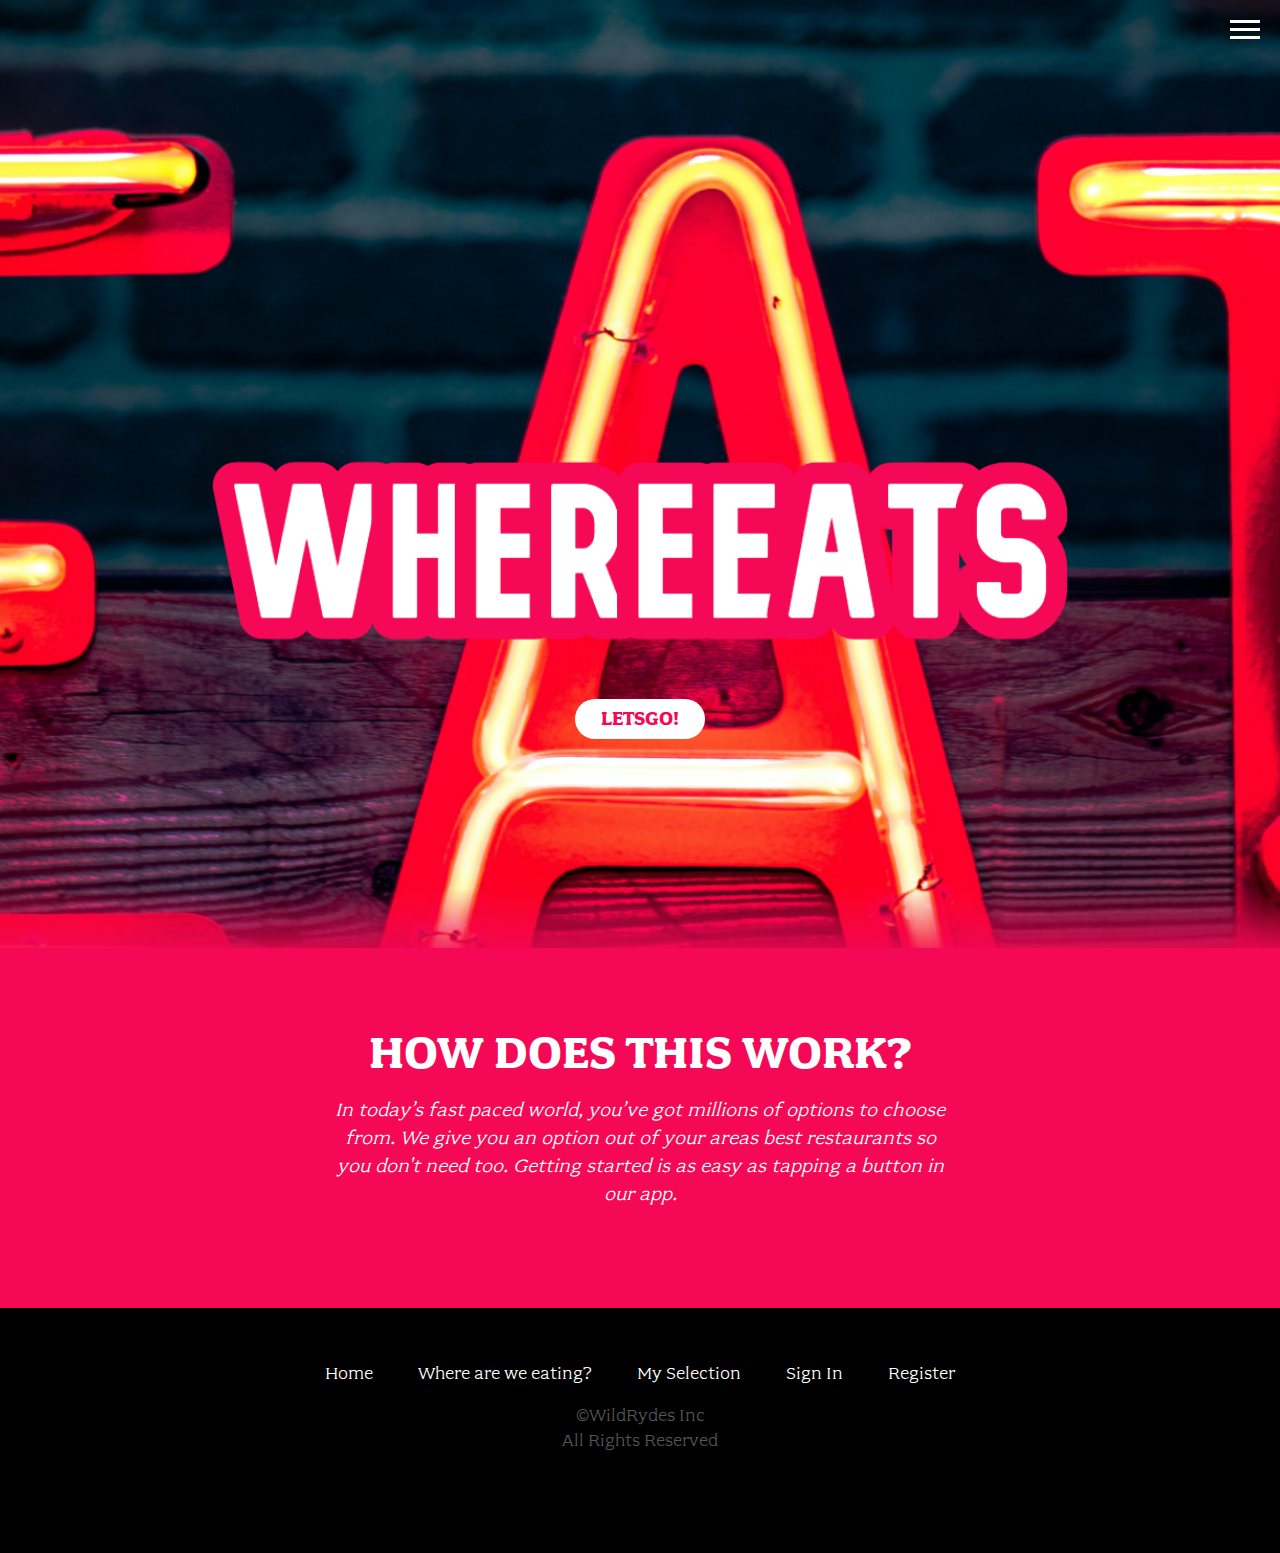
<file: index.html>
<!doctype html>
<html class="no-js" lang="">
<head>
  <meta charset="utf-8">
  <meta name="description" content="">
  <meta name="viewport" content="width=device-width, initial-scale=1">
  <title>WhereEats</title>

  <link rel="stylesheet" href="css/font.css">
  <link rel="stylesheet" href="css/main.css">

  <script src="js/vendor/modernizr.js"></script>
</head>
<body class="page-home">

  <header class="site-header">
    <h1 class="title">WhereEats</h1>
    <nav class="site-nav">
      <ul>
        <li><a href="index.html">Home</a></li>
            <li><a href="generator.html">Where are we eating?</a></li>
            <li><a href="myRestaurant.html">My Selection</a></li>
            <li><a href="signin.html">Sign In</a></li>
            <li><a href="register.html">Register</a></li>
      </ul>
    </nav>
    <button type="button" class="btn-menu"><span>Menu</span></button>
    <a class="home-button" href="generator.html">LetsGo!</a>
  </header>

  <section class="home-about">
    <div class="row column large-9 xlarge-6 xxlarge-4">
      <h2 class="section-title">How Does This Work?</h2>
      <p class="content">
        In today’s fast paced world, you’ve got millions of options to choose from. We give you an option out of your areas best restaurants so you don't need too. Getting started is as easy as tapping a button in our app.
      </p>
    </div>

    
  </section>

  <footer class="site-footer">
    <div class="row column">
      <nav class="footer-nav">
        <ul>
          <li><a href="index.html">Home</a></li>
            <li><a href="generator.html">Where are we eating?</a></li>
            <li><a href="myRestaurant.html">My Selection</a></li>
            <li><a href="signin.html">Sign In</a></li>
            <li><a href="register.html">Register</a></li>
        </ul>
      </nav>
    </div>

    <div class="row column">
      <div class="footer-legal">
        &copy;WildRydes Inc<br>
        All Rights Reserved
      </div>
    </div>
  </footer>

  <script src="js/vendor.js"></script>

  <script src="js/main.js"></script>
</body>
</html>
</file>
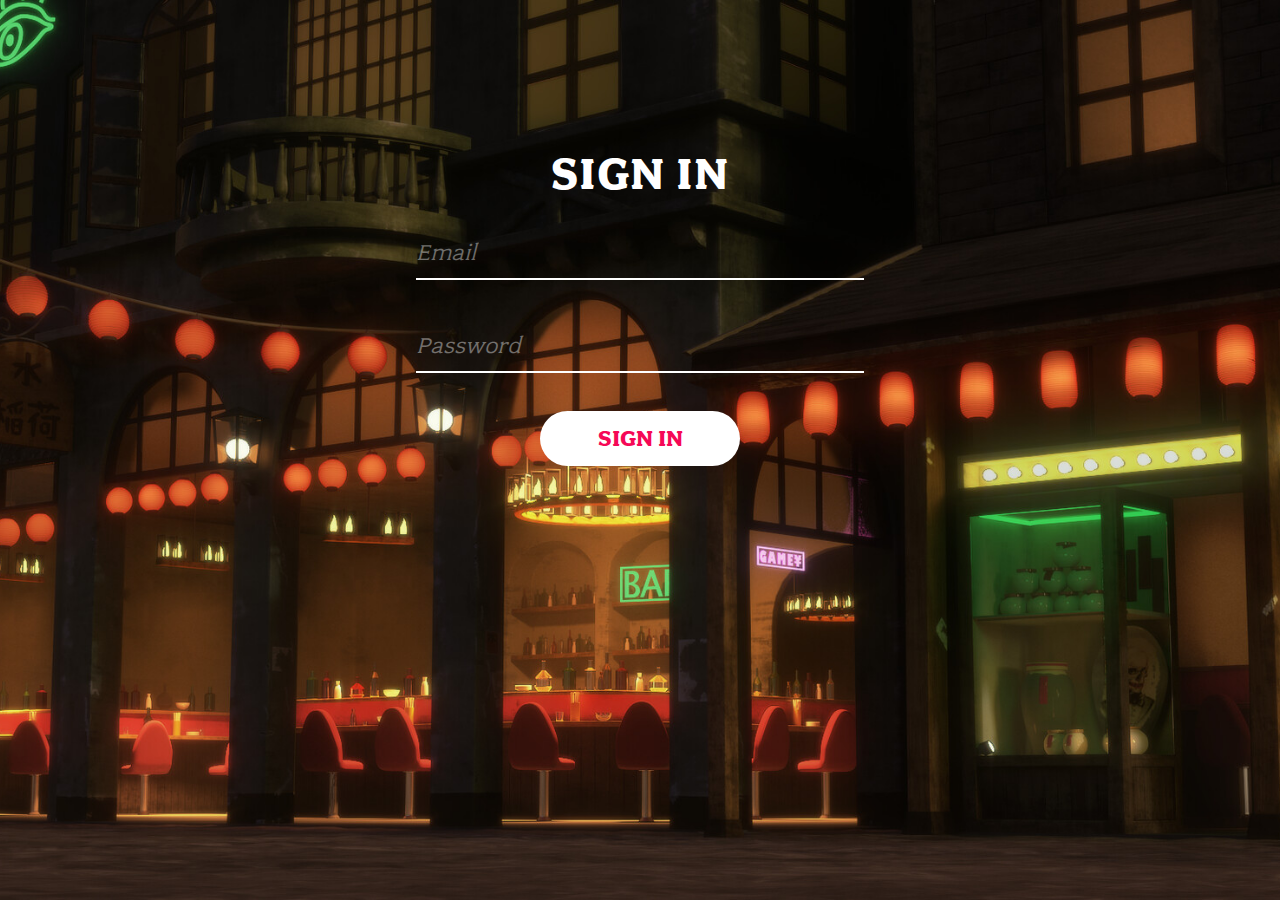
<file: generator.html>
<!doctype html>
<html class="no-js" lang="">
<head>
  <meta charset="utf-8">
  <meta name="description" content="">
  <meta name="viewport" content="width=device-width, initial-scale=1">
  <title>Get Your</title>

  <link rel="stylesheet" href="css/font.css">
  <link rel="stylesheet" href="css/main.css">
  <link rel="stylesheet" href="css/extras.css">

  
  <script src="js/vendor/modernizr.js"></script>
  
</head>
<body class="page-investors">

  <div class="top-section">
    <header class="site-header">
      <div class="site-logo dark">WhereEats</div>

      <div class="row column medium-8 large-6 xlarge-5 xxlarge-4">
        <h1 class="title">Where you're gonna eat</h1>
        <input type="button" value="Generate" id="genBtn" class="btn-main" />
      </div>

      <nav class="site-nav">
        <ul>
          <li><a href="index.html">Home</a></li>
          <li><a href="generator.html">Where are we eating?</a></li>
          <li><a href="myRestaurant.html">My Selection</a></li>
          <li><a href="signin.html">Sign In</a></li>
          <li><a href="register.html">Register</a></li>
        </ul>
      </nav>
      <button type="button" class="btn-menu"><span>Menu</span></button>
    </header>

    <div class="investors-list">
      <div class="row">

    </div>
  </div>

  <section class="restaurant-content">
    <div class="row" id="hidder">
      <div id="info">
        <h2 id="title" class="title"></h2>
        <div>
          <p id="cuisine"></p>
          <br>
          <p id="distance"></p>
        </div>
        <div class="container">
          <p id="ratings"></p>
          <span id="pricing"></span>
        </div>  
        
        <div class="stop-overflow">
          <address id="address">
            
          </address>
          <br>
          <p id="description"></p>
        </div>      
      </div>
      <input type="button" value="Save" id="saveBtn" class="btn-main" />
    </div>
  </section>
  <section class="investors-list">
    <div class="row extra" style="width: 50%;">
      <h2 id="bottom-title">Go and Explore new possibilities!!!</h2>
      <div class="mx-auto col-md-8 align-middle">
        <p>With our state of the art software you can see the best restaurants available in your area. Just the press of a button and you can enter to a new world of good food and life changing experiences. If you like what you found you can save it for later!!!</p>
      </div>
    </div>
  </section>
  <footer class="site-footer">
    <div class="row column">
      <nav class="footer-nav">
        <ul>
          <li><a href="index.html">Home</a></li>
          <li><a href="generator.html">Where are we eating?</a></li>
          <li><a href="myRestaurant.html">My Selection</a></li>
          <li><a href="signin.html">Sign In</a></li>
          <li><a href="register.html">Register</a></li>
        </ul>
      </nav>
    </div>

    <div class="row column">
      <div class="footer-legal">
        &copy;WhereEats<br>
        All Rights Reserved
      </div>
    </div>
  </footer>

  <script src="js/vendor/jquery-3.1.0.js"></script>
  <script src="js/vendor/bootstrap.min.js"></script>
  <script src="js/vendor/aws-cognito-sdk.min.js"></script>
  <script src="js/vendor/amazon-cognito-identity.min.js"></script>
  <script src="https://js.arcgis.com/4.3/"></script>
  <script src="js/config.js"></script>
  <script src="js/cognito-auth.js"></script>
  <script src="js/vendor.js"></script>
  <script src="js/main.js"></script>
  <script src="js/generateContent.js"></script>
  
</body>
</html>
</file>
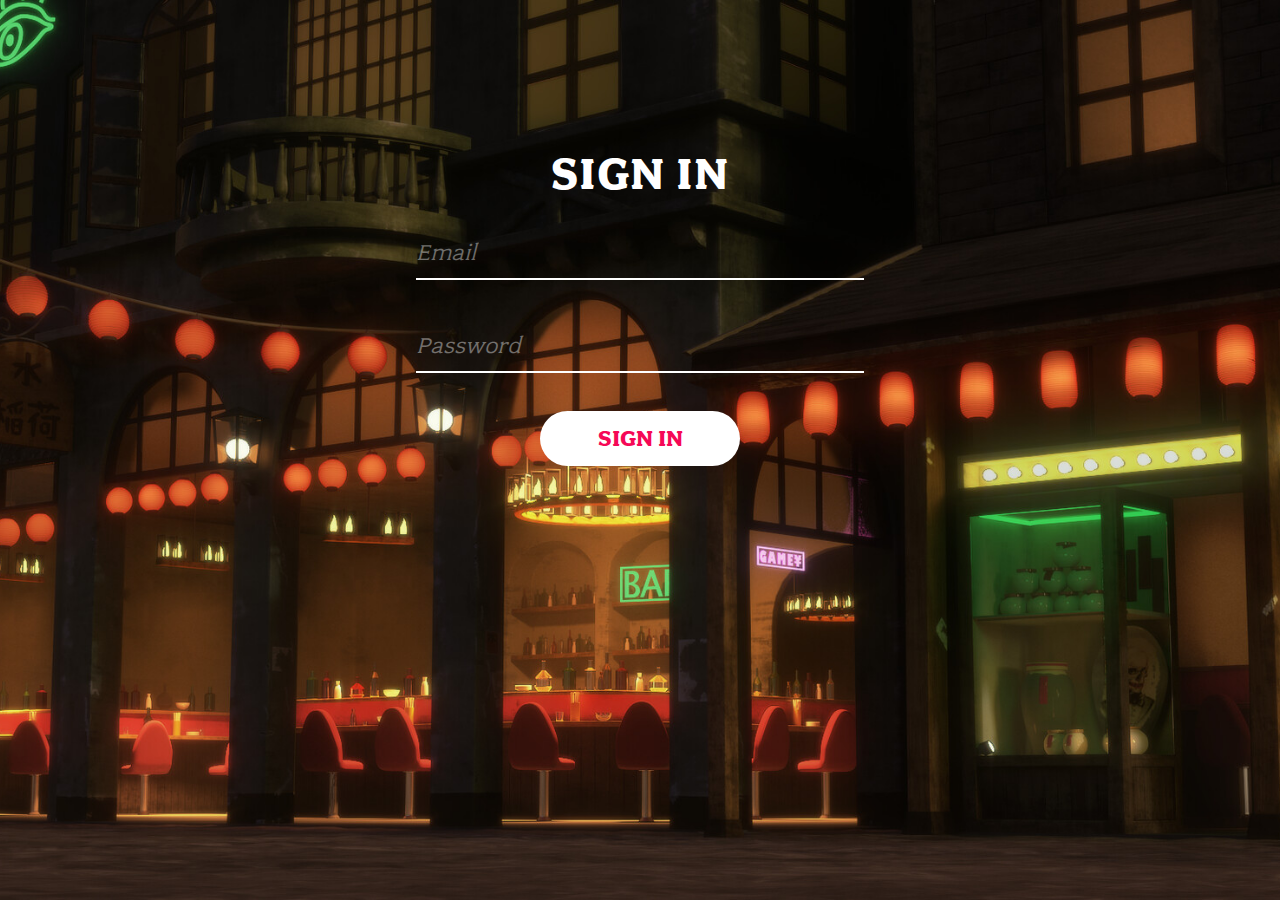
<file: myRestaurant.html>
<!doctype html>
<html class="no-js" lang="">
<head>
  <meta charset="utf-8">
  <meta name="description" content="">
  <meta name="viewport" content="width=device-width, initial-scale=1">
  <title>my Pics</title>

  <link rel="stylesheet" href="css/font.css">
  <link rel="stylesheet" href="css/main.css">
  <link rel="stylesheet" href="css/extras.css">

  
  <script src="js/vendor/modernizr.js"></script>
  
</head>
<body class="page-investors">

  <div class="top-section">
    <header class="site-header">
      <div class="site-logo dark">WhereEats</div>

      <div class="row column medium-8 large-6 xlarge-5 xxlarge-4">
        <h1 class="title">Your pics</h1>
        <input type="button" value="Lets Go!" id="seeBtn" class="btn-main" />
      </div>

      <nav class="site-nav">
        <ul>
            <li><a href="index.html">Home</a></li>
            <li><a href="generator.html">Where are we eating?</a></li>
            <li><a href="myRestaurant.html">My Selection</a></li>
            <li><a href="signin.html">Sign In</a></li>
            <li><a href="register.html">Register</a></li>
        </ul>
      </nav>
      <button type="button" class="btn-menu"><span>Menu</span></button>
    </header>

    <div class="investors-list">
      <div class="row">

    </div>
  </div>

  <section class="restaurant-content">
    <div class="row" id="hidder">
      <div id="info">
          <h2 id="noRest">You don't seem to have any saved restaurants! <a href="generator.html">Save one</a></h2>
      </div>
    </div>
  </section>
  <footer class="site-footer">
    <div class="row column">
      <nav class="footer-nav">
        <ul>
            <li><a href="index.html">Home</a></li>
            <li><a href="generator.html">Where are we eating?</a></li>
            <li><a href="myRestaurant.html">My Selection</a></li>
            <li><a href="signin.html">Sign In</a></li>
            <li><a href="register.html">Register</a></li>
        </ul>
      </nav>
    </div>

    <div class="row column">
      <div class="footer-legal">
        &copy;WhereEats<br>
        All Rights Reserved
      </div>
    </div>
  </footer>

  <script src="js/vendor/jquery-3.1.0.js"></script>
  <script src="js/vendor/bootstrap.min.js"></script>
  <script src="js/vendor/aws-cognito-sdk.min.js"></script>
  <script src="js/vendor/amazon-cognito-identity.min.js"></script>
  <script src="https://js.arcgis.com/4.3/"></script>
  <script src="js/config.js"></script>
  <script src="js/cognito-auth.js"></script>
  <script src="js/vendor.js"></script>
  <script src="js/main.js"></script>
  <script src="js/getMyRestaurants.js"></script>
  
</body>
</html>
</file>
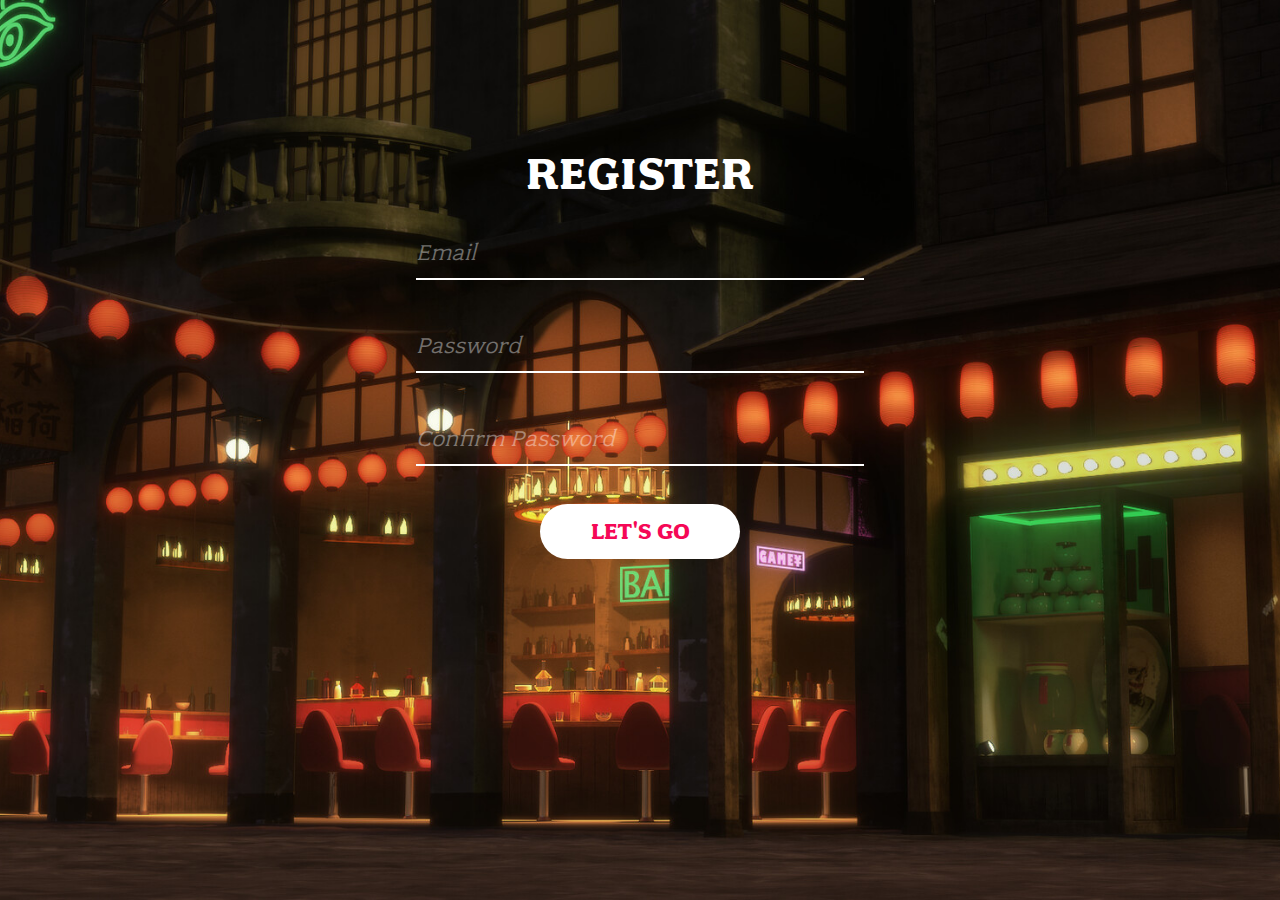
<file: register.html>
<!DOCTYPE html>
<!--[if lt IE 7]>      <html class="no-js lt-ie9 lt-ie8 lt-ie7"> <![endif]-->
<!--[if IE 7]>         <html class="no-js lt-ie9 lt-ie8"> <![endif]-->
<!--[if IE 8]>         <html class="no-js lt-ie9"> <![endif]-->
<!--[if gt IE 8]><!--> <html class="no-js"> <!--<![endif]-->
    <head>
        <meta charset="utf-8">
        <meta http-equiv="X-UA-Compatible" content="IE=edge,chrome=1">
        <title></title>
        <meta name="description" content="">
        <meta name="viewport" content="width=device-width">

        <!-- Place favicon.ico and apple-touch-icon.png in the root directory -->

        <link rel="stylesheet" href="css/font.css">
        <link rel="stylesheet" href="css/normalize.css">
        <link rel="stylesheet" href="css/index.css">
        <link rel="stylesheet" href="css/message.css">
    </head>
    <body>
        <!--[if lt IE 7]>
            <p class="chromeframe">You are using an <strong>outdated</strong> browser. Please <a href="http://browsehappy.com/">upgrade your browser</a> or <a href="http://www.google.com/chromeframe/?redirect=true">activate Google Chrome Frame</a> to improve your experience.</p>
        <![endif]-->

        <div id="noCognitoMessage" class="configMessage" style="display: none;">
            <div class="backdrop"></div>
            <div class="panel panel-default">
                <div class="panel-heading">
                    <h3 class="panel-title">No Cognito User Pool Configured</h3>
                </div>
                <div class="panel-body">
                    <p>There is no user pool configured in <a href="/js/config.js">/js/config.js</a>. You'll configure this in Module 2 of the workshop.</p>
                </div>
            </div>
        </div>

        <header>
        </header>

        <section class="form-wrap">
            <h1>Register</h1>
            <form id="registrationForm">
              <input type="email" id="emailInputRegister" placeholder="Email" pattern=".*" required>
              <input type="password" id="passwordInputRegister" placeholder="Password" pattern=".*" required>
              <input type="password" id="password2InputRegister" placeholder="Confirm Password" pattern=".*" required>

              <input type="submit" value="Let's Go">
            </form>
        </section>

        <script src="js/vendor/jquery-3.1.0.js"></script>
        <script src="js/vendor/bootstrap.min.js"></script>
        <script src="js/vendor/aws-cognito-sdk.min.js"></script>
        <script src="js/vendor/amazon-cognito-identity.min.js"></script>
        <script src="js/config.js"></script>
        <script src="js/cognito-auth.js"></script>
    </body>
</html>
</file>
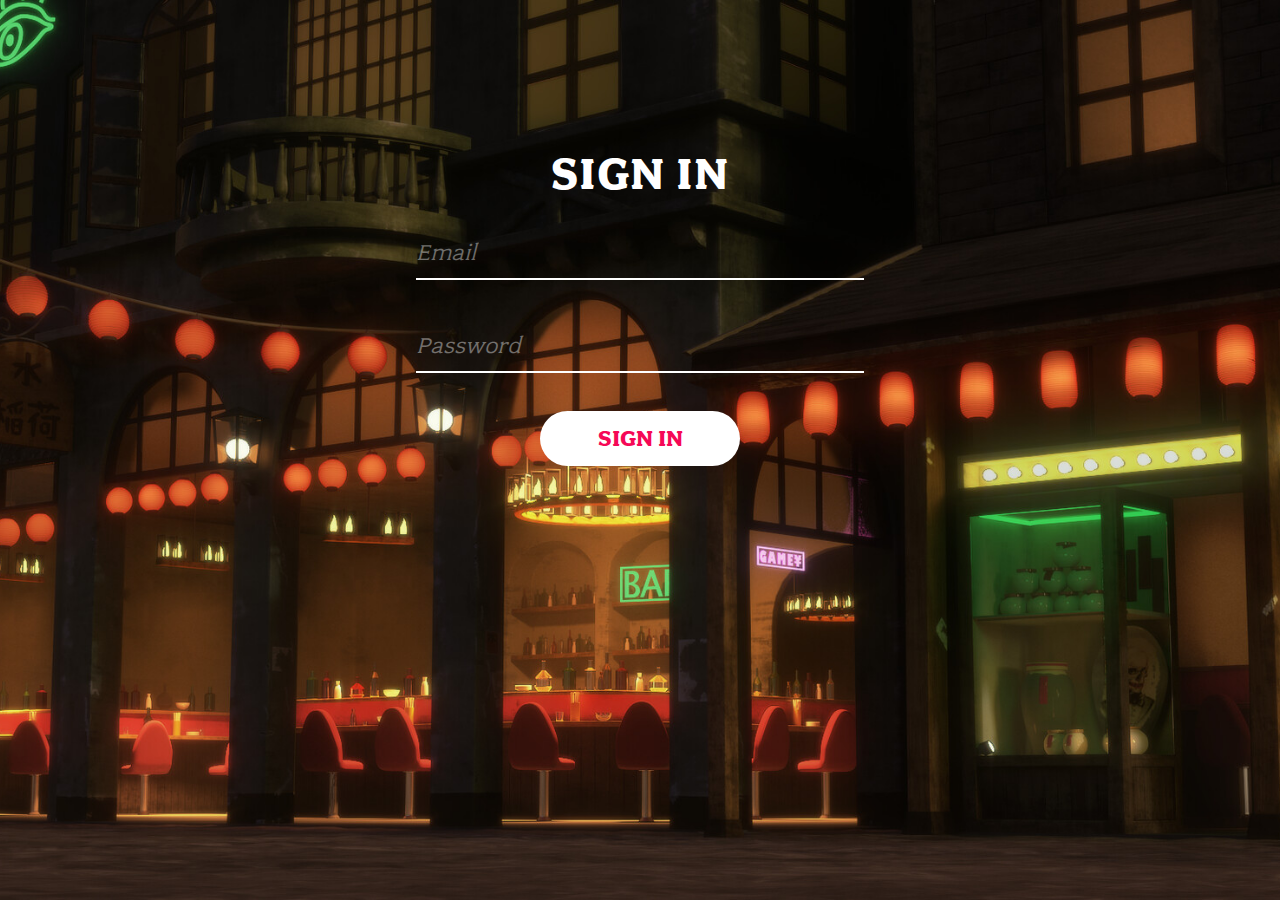
<file: signin.html>
<!DOCTYPE html>
<!--[if lt IE 7]>      <html class="no-js lt-ie9 lt-ie8 lt-ie7"> <![endif]-->
<!--[if IE 7]>         <html class="no-js lt-ie9 lt-ie8"> <![endif]-->
<!--[if IE 8]>         <html class="no-js lt-ie9"> <![endif]-->
<!--[if gt IE 8]><!--> <html class="no-js"> <!--<![endif]-->
    <head>
        <meta charset="utf-8">
        <meta http-equiv="X-UA-Compatible" content="IE=edge,chrome=1">
        <title></title>
        <meta name="description" content="">
        <meta name="viewport" content="width=device-width">

        <!-- Place favicon.ico and apple-touch-icon.png in the root directory -->

        <link rel="stylesheet" href="css/font.css">
        <link rel="stylesheet" href="css/normalize.css">
        <link rel="stylesheet" href="css/index.css">
        <link rel="stylesheet" href="css/message.css">
    </head>
    <body>
        <!--[if lt IE 7]>
            <p class="chromeframe">You are using an <strong>outdated</strong> browser. Please <a href="http://browsehappy.com/">upgrade your browser</a> or <a href="http://www.google.com/chromeframe/?redirect=true">activate Google Chrome Frame</a> to improve your experience.</p>
        <![endif]-->

        <div id="noCognitoMessage" class="configMessage" style="display: none;">
            <div class="backdrop"></div>
            <div class="panel panel-default">
                <div class="panel-heading">
                    <h3 class="panel-title">No Cognito User Pool Configured</h3>
                </div>
                <div class="panel-body">
                    <p>There is no user pool configured in <a href="/js/config.js">/js/config.js</a></p>
                </div>
            </div>
        </div>

        <header>
        </header>


        <section class="form-wrap">
            <h1>Sign In</h1>
            <form id="signinForm">
              <input type="email" id="emailInputSignin" placeholder="Email" required>
              <input type="password" id="passwordInputSignin" placeholder="Password" pattern=".*" required>

              <input type="submit" value="Sign in">
            </form>
        </section>

        <script src="js/vendor/jquery-3.1.0.js"></script>
        <script src="js/vendor/bootstrap.min.js"></script>
        <script src="js/vendor/aws-cognito-sdk.min.js"></script>
        <script src="js/vendor/amazon-cognito-identity.min.js"></script>
        <script src="js/config.js"></script>
        <script src="js/cognito-auth.js"></script>
    </body>
</html>
</file>
<file: css/font.css>
@font-face {
    font-family: "fairplex-wide";
    font-style: normal;
    font-weight: 400;
    src: url("../fonts/fairplex-wide-n4.woff") format("woff2");
}
@font-face {
    font-family: "fairplex-wide";
    font-style: normal;
    font-weight: 700;
    src: url("../fonts/fairplex-wide-n7.woff") format("woff2");
}
</file>
<file: css/extras.css>
.btn-main{
    background: #fff;
    border: 1px solid transparent;
    border-radius: 1.25rem;
    color: #f50856;
    font-size: 1.25rem;
    text-transform: uppercase;
    padding: .3125rem 1.5625rem;
    position: relative;
    font-weight: 700;
    margin-bottom: 80px;
    margin-top: 20px;
}

#hidder{
    visibility:visible;
}

#bottom-title{
    padding-top: 15px;
    padding-bottom:10px;
    color: #f50856;
}

.extra{
    color: black;
    margin-bottom: 100px;
}

#info{
    width: 35%;
    margin: auto;
}

#info p{
    display: inline;
}
.title{
    position: relative;
    font-size: xx-large;
}

#cuisine{
    color: #f50856;
    text-align: center;
}

#ratings{
    color: #f50856;
}

.container{
    display: block;
    overflow: auto;
}

.container span{
    padding-left: 15px;
}

#address{
    width:70%;
    margin: auto;
    word-wrap: break-word;
    text-align: center;
}

.stopoverflow{
    width: 100%;
    overflow-wrap: anywhere;
    display: block;
}

.restaurant-content{
    padding-bottom: 20px;
    padding-top: 20px;
}

.item{
    padding-bottom: 20px;
    padding-top: 20px;
}

.item p{
    color: #f50856;
    margin-left: 10px;
    margin-right: 10px;
}

.btn{
    color: color: #f50856;
    background-color: white;
    margin-top: 10px;
}
</file>
<file: css/index.css>
/*
 * HTML5 Boilerplate
 *
 * What follows is the result of much research on cross-browser styling.
 * Credit left inline and big thanks to Nicolas Gallagher, Jonathan Neal,
 * Kroc Camen, and the H5BP dev community and team.
 */

/* ==========================================================================
   Base styles: opinionated defaults
   ========================================================================== */

html,
button,
input,
select,
textarea {
    color: #222;
}

body {
    font-size: 1em;
    line-height: 1.4;
}

/*
 * Remove text-shadow in selection highlight: h5bp.com/i
 * These selection declarations have to be separate.
 * Customize the background color to match your design.
 */

::-moz-selection {
    background: #b3d4fc;
    text-shadow: none;
}

::selection {
    background: #b3d4fc;
    text-shadow: none;
}

/*
 * A better looking default horizontal rule
 */

hr {
    display: block;
    height: 1px;
    border: 0;
    border-top: 1px solid #ccc;
    margin: 1em 0;
    padding: 0;
}

/*
 * Remove the gap between images and the bottom of their containers: h5bp.com/i/440
 */

img {
    vertical-align: middle;
}

/*
 * Remove default fieldset styles.
 */

fieldset {
    border: 0;
    margin: 0;
    padding: 0;
}

/*
 * Allow only vertical resizing of textareas.
 */

textarea {
    resize: vertical;
}

/* ==========================================================================
   Chrome Frame prompt
   ========================================================================== */

.chromeframe {
    margin: 0.2em 0;
    background: #ccc;
    color: #000;
    padding: 0.2em 0;
}

/* ==========================================================================
   Author's custom styles
   ========================================================================== */







/* Generic */

body{
  width: 100vw;
  height: 100vh;

  background-image: url(../images/background.png);
  background-size: cover;
  background-repeat: no-repeat;
  background-position: center bottom;

  font-family: "fairplex-wide";
  -webkit-font-smoothing: antialiased;
  -moz-osx-font-smoothing: grayscale;
}





/* Logo */


header{
  width: 100vw;
  padding: 30px 0 100px;
}

header img{
  margin: 0 auto;
  display: block;
}

@media screen and (max-width: 600px) {
  header{
    padding: 30px 0 0;
  }

  header img{
    width: 35%;
  }
}





/* Forms */

.form-wrap{
    width: 35%;
    margin: 0 auto;
}

.left-form{
  width: 47.5%;

  float: left;
}

.right-form{
  width: 47.5%;

  float: right;
}


@media screen and (max-width: 1200px) {
  .form-wrap{
    width: 90%;
  }
}


@media screen and (max-width: 600px) {
  .form-wrap{
    width: 90%;
  }

  .left-form{
    width: 100%;
  }

  .right-form{
    width: 100%;
  }
}


input[type=text], input[type=password], input[type=email] {
    width: 100%;
    padding: 12px 0;
    margin: 10px 0 30px;
    display: inline-block;
    border: none;
    border-bottom: 2px solid white;
    box-sizing: border-box;
    background: transparent;
    outline: none;

    font-family: "fairplex-wide";
    font-size: 24px;
    opacity: 1;
    color: white;
    font-weight: 400;

    -webkit-transition: border-bottom 0.4s ease-in-out;
    transition: border-bottom 0.4s ease-in-out;
}



input[type=text]:focus, input[type=password]:focus {
    border-bottom: 2px solid #f50856;
}


input[type=text]:valid, input[type=password]:valid {
    border-bottom: 2px solid #f50856;
} /* This is a quick fix to get an authorization / valid entry state without using JS */

input[type=submit] {
    width: 200px;
    background-color: white;
    color: #f50856;
    padding: 14px 20px;
    margin: 8px auto 30px;
    border: none;
    border-radius: 40px;
    cursor: pointer;
    display: block;

    font-family: "fairplex-wide";
    font-size: 24px;
    opacity: 1;
    font-weight: 700;
    text-transform: uppercase;

    -webkit-transition: background-color 0.2s ease-in-out;
    transition: background-color 0.2s ease-in-out;
}

input[type=submit]:hover {
    background-color: #dddddd;
    color: #bb0642;
}


::-webkit-input-placeholder { /* Chrome */
  color: white;
  font-style: italic;
  opacity: .4;

  font-family: "fairplex-wide";
  color: white;
  font-weight: 400;
}
:-ms-input-placeholder { /* IE 10+ */
  color: white;
  font-style: italic;
  opacity: .4;
}
::-moz-placeholder { /* Firefox 19+ */
  color: white;
  opacity: .4;
  font-style: italic;
}
:-moz-placeholder { /* Firefox 4 - 18 */
  color: white;
  opacity: .4;
  font-style: italic;
}





/* Typography */

h1{
  color: white;
  font-size: 48px;
  font-weight: 700;
  letter-spacing: 1px;
  text-transform: uppercase;
  text-align: center;
  margin: 10px 0;
}


@media screen and (max-width: 1200px) {
  h1{
    margin: 60px 0 0;
    font-size: 35px;
  }
}
























/* ==========================================================================
   Helper classes
   ========================================================================== */

/*
 * Image replacement
 */

.ir {
    background-color: transparent;
    border: 0;
    overflow: hidden;
    /* IE 6/7 fallback */
    *text-indent: -9999px;
}

.ir:before {
    content: "";
    display: block;
    width: 0;
    height: 150%;
}

/*
 * Hide from both screenreaders and browsers: h5bp.com/u
 */

.hidden {
    display: none !important;
    visibility: hidden;
}

/*
 * Hide only visually, but have it available for screenreaders: h5bp.com/v
 */

.visuallyhidden {
    border: 0;
    clip: rect(0 0 0 0);
    height: 1px;
    margin: -1px;
    overflow: hidden;
    padding: 0;
    position: absolute;
    width: 1px;
}

/*
 * Extends the .visuallyhidden class to allow the element to be focusable
 * when navigated to via the keyboard: h5bp.com/p
 */

.visuallyhidden.focusable:active,
.visuallyhidden.focusable:focus {
    clip: auto;
    height: auto;
    margin: 0;
    overflow: visible;
    position: static;
    width: auto;
}

/*
 * Hide visually and from screenreaders, but maintain layout
 */

.invisible {
    visibility: hidden;
}

/*
 * Clearfix: contain floats
 *
 * For modern browsers
 * 1. The space content is one way to avoid an Opera bug when the
 *    `contenteditable` attribute is included anywhere else in the document.
 *    Otherwise it causes space to appear at the top and bottom of elements
 *    that receive the `clearfix` class.
 * 2. The use of `table` rather than `block` is only necessary if using
 *    `:before` to contain the top-margins of child elements.
 */

.clearfix:before,
.clearfix:after {
    content: " "; /* 1 */
    display: table; /* 2 */
}

.clearfix:after {
    clear: both;
}

/*
 * For IE 6/7 only
 * Include this rule to trigger hasLayout and contain floats.
 */

.clearfix {
    *zoom: 1;
}

/* ==========================================================================
   EXAMPLE Media Queries for Responsive Design.
   Theses examples override the primary ('mobile first') styles.
   Modify as content requires.
   ========================================================================== */

@media only screen and (min-width: 35em) {
    /* Style adjustments for viewports that meet the condition */
}

@media print,
       (-o-min-device-pixel-ratio: 5/4),
       (-webkit-min-device-pixel-ratio: 1.25),
       (min-resolution: 120dpi) {
    /* Style adjustments for high resolution devices */
}

/* ==========================================================================
   Print styles.
   Inlined to avoid required HTTP connection: h5bp.com/r
   ========================================================================== */

@media print {
    * {
        background: transparent !important;
        color: #000 !important; /* Black prints faster: h5bp.com/s */
        box-shadow: none !important;
        text-shadow: none !important;
    }

    a,
    a:visited {
        text-decoration: underline;
    }

    a[href]:after {
        content: " (" attr(href) ")";
    }

    abbr[title]:after {
        content: " (" attr(title) ")";
    }

    /*
     * Don't show links for images, or javascript/internal links
     */

    .ir a:after,
    a[href^="javascript:"]:after,
    a[href^="#"]:after {
        content: "";
    }

    pre,
    blockquote {
        border: 1px solid #999;
        page-break-inside: avoid;
    }

    thead {
        display: table-header-group; /* h5bp.com/t */
    }

    tr,
    img {
        page-break-inside: avoid;
    }

    img {
        max-width: 100% !important;
    }

    @page {
        margin: 0.5cm;
    }

    p,
    h2,
    h3 {
        orphans: 3;
        widows: 3;
    }

    h2,
    h3 {
        page-break-after: avoid;
    }
}
</file>
<file: css/message.css>
.panel-default {
    border-color: #dddddd;
}
.panel {
    background-color: #ffffff;
    border: 1px solid rgba(0, 0, 0, 0);
    border-radius: 4px;
    box-shadow: 0 1px 1px rgba(0, 0, 0, 0.05);
}

.panel-default > .panel-heading {
    background-color: #f5f5f5;
    border-color: #dddddd;
    color: #333333;
}
.panel-heading {
    border-bottom: 1px solid rgba(0, 0, 0, 0);
    border-top-left-radius: 3px;
    border-top-right-radius: 3px;
    padding: 10px 15px;
}

.panel-title {
    color: inherit;
    font-size: 16px;
    margin-bottom: 0;
    margin-top: 0;
}

.configMessage {
    width: 100%;
    height: 100%;
    text-align: center;
    background: transparent;
    position: absolute;
    z-index: 2000;
}

.configMessage .panel {
    margin: auto;
    width: 40%;
    top: 50%;
    position: relative;
    transform: translateY(-50%);
    -ms-transform: translateY(-50%);
    -moz-transform: translateY(-50%);
    -webkit-transform: translateY(-50%);
    -o-transform: translateY(-50%);
    z-index: 100;
}

.configMessage .panel-body {
    text-align: left;
}

.configMessage .backdrop {
    position: absolute;
    width: 100%;
    height: 100%;
    background: #fff;
    opacity: 0.6;
    z-index: 50;
}
</file>
<file: css/main.css>
/*! normalize.css v4.2.0 | MIT License | github.com/necolas/normalize.css */html{font-family:sans-serif;line-height:1.15;-ms-text-size-adjust:100%;-webkit-text-size-adjust:100%}body{margin:0}article,aside,footer,header,nav,section{display:block}h1{font-size:2em;margin:.67em 0}figcaption,figure,main{display:block}figure{margin:1em 40px}hr{box-sizing:content-box;height:0;overflow:visible}pre{font-family:monospace,monospace;font-size:1em}a{background-color:transparent;-webkit-text-decoration-skip:objects}a:active,a:hover{outline-width:0}abbr[title]{border-bottom:none;text-decoration:underline;text-decoration:underline dotted}b,strong{font-weight:inherit;font-weight:bolder}code,kbd,samp{font-family:monospace,monospace;font-size:1em}dfn{font-style:italic}mark{background-color:#ff0;color:#000}small{font-size:80%}sub,sup{font-size:75%;line-height:0;position:relative;vertical-align:baseline}sub{bottom:-.25em}sup{top:-.5em}audio,video{display:inline-block}audio:not([controls]){display:none;height:0}img{border-style:none}svg:not(:root){overflow:hidden}button,input,optgroup,select,textarea{font:inherit;margin:0}optgroup{font-weight:700}button,input{overflow:visible}button,select{text-transform:none}[type=reset],[type=submit],button,html [type=button]{-webkit-appearance:button;cursor:pointer}[type=button]::-moz-focus-inner,[type=reset]::-moz-focus-inner,[type=submit]::-moz-focus-inner,button::-moz-focus-inner{border-style:none;padding:0}[type=button]:-moz-focusring,[type=reset]:-moz-focusring,[type=submit]:-moz-focusring,button:-moz-focusring{outline:1px dotted ButtonText}fieldset{border:1px solid silver;margin:0 2px;padding:.35em .625em .75em}legend{box-sizing:border-box;color:inherit;display:table;max-width:100%;padding:0;white-space:normal}progress{display:inline-block;vertical-align:baseline}textarea{overflow:auto}[type=checkbox],[type=radio]{box-sizing:border-box;padding:0}[type=number]::-webkit-inner-spin-button,[type=number]::-webkit-outer-spin-button{height:auto}[type=search]{-webkit-appearance:textfield;outline-offset:-2px}[type=search]::-webkit-search-cancel-button,[type=search]::-webkit-search-decoration{-webkit-appearance:none}::-webkit-file-upload-button{-webkit-appearance:button;font:inherit}details,menu{display:block}summary{display:list-item}canvas{display:inline-block}[hidden],template{display:none}.row{max-width:96.875rem;margin-left:auto;margin-right:auto}.row:after,.row:before{content:' ';display:table}.row:after{clear:both}.row.collapse>.column,.row.collapse>.columns{padding-left:0;padding-right:0}.row .row{max-width:none;margin-left:-.625rem;margin-right:-.625rem}@media screen and (min-width:40em){.row .row{margin-left:-.9375rem;margin-right:-.9375rem}}.row .row.collapse{margin-left:0;margin-right:0}.row.expanded{max-width:none}.row.expanded .row{margin-left:auto;margin-right:auto}.column,.columns{width:100%;float:left;padding-left:.625rem;padding-right:.625rem}@media screen and (min-width:40em){.column,.columns{padding-left:.9375rem;padding-right:.9375rem}}.column:last-child:not(:first-child),.columns:last-child:not(:first-child){float:right}.column.end:last-child:last-child,.end.columns:last-child:last-child{float:left}.column.row.row,.row.row.columns{float:none}.row .column.row.row,.row .row.row.columns{padding-left:0;padding-right:0;margin-left:0;margin-right:0}.small-1{width:8.3333333333%}.small-push-1{position:relative;left:8.3333333333%}.small-pull-1{position:relative;left:-8.3333333333%}.small-offset-0{margin-left:0}.small-2{width:16.6666666667%}.small-push-2{position:relative;left:16.6666666667%}.small-pull-2{position:relative;left:-16.6666666667%}.small-offset-1{margin-left:8.3333333333%}.small-3{width:25%}.small-push-3{position:relative;left:25%}.small-pull-3{position:relative;left:-25%}.small-offset-2{margin-left:16.6666666667%}.small-4{width:33.3333333333%}.small-push-4{position:relative;left:33.3333333333%}.small-pull-4{position:relative;left:-33.3333333333%}.small-offset-3{margin-left:25%}.small-5{width:41.6666666667%}.small-push-5{position:relative;left:41.6666666667%}.small-pull-5{position:relative;left:-41.6666666667%}.small-offset-4{margin-left:33.3333333333%}.small-6{width:50%}.small-push-6{position:relative;left:50%}.small-pull-6{position:relative;left:-50%}.small-offset-5{margin-left:41.6666666667%}.small-7{width:58.3333333333%}.small-push-7{position:relative;left:58.3333333333%}.small-pull-7{position:relative;left:-58.3333333333%}.small-offset-6{margin-left:50%}.small-8{width:66.6666666667%}.small-push-8{position:relative;left:66.6666666667%}.small-pull-8{position:relative;left:-66.6666666667%}.small-offset-7{margin-left:58.3333333333%}.small-9{width:75%}.small-push-9{position:relative;left:75%}.small-pull-9{position:relative;left:-75%}.small-offset-8{margin-left:66.6666666667%}.small-10{width:83.3333333333%}.small-push-10{position:relative;left:83.3333333333%}.small-pull-10{position:relative;left:-83.3333333333%}.small-offset-9{margin-left:75%}.small-11{width:91.6666666667%}.small-push-11{position:relative;left:91.6666666667%}.small-pull-11{position:relative;left:-91.6666666667%}.small-offset-10{margin-left:83.3333333333%}.small-12{width:100%}.small-offset-11{margin-left:91.6666666667%}.small-up-1>.column,.small-up-1>.columns{width:100%;float:left}.small-up-1>.column:nth-of-type(1n),.small-up-1>.columns:nth-of-type(1n){clear:none}.small-up-1>.column:nth-of-type(1n+1),.small-up-1>.columns:nth-of-type(1n+1){clear:both}.small-up-1>.column:last-child,.small-up-1>.columns:last-child{float:left}.small-up-2>.column,.small-up-2>.columns{width:50%;float:left}.small-up-2>.column:nth-of-type(1n),.small-up-2>.columns:nth-of-type(1n){clear:none}.small-up-2>.column:nth-of-type(2n+1),.small-up-2>.columns:nth-of-type(2n+1){clear:both}.small-up-2>.column:last-child,.small-up-2>.columns:last-child{float:left}.small-up-3>.column,.small-up-3>.columns{width:33.3333333333%;float:left}.small-up-3>.column:nth-of-type(1n),.small-up-3>.columns:nth-of-type(1n){clear:none}.small-up-3>.column:nth-of-type(3n+1),.small-up-3>.columns:nth-of-type(3n+1){clear:both}.small-up-3>.column:last-child,.small-up-3>.columns:last-child{float:left}.small-up-4>.column,.small-up-4>.columns{width:25%;float:left}.small-up-4>.column:nth-of-type(1n),.small-up-4>.columns:nth-of-type(1n){clear:none}.small-up-4>.column:nth-of-type(4n+1),.small-up-4>.columns:nth-of-type(4n+1){clear:both}.small-up-4>.column:last-child,.small-up-4>.columns:last-child{float:left}.small-up-5>.column,.small-up-5>.columns{width:20%;float:left}.small-up-5>.column:nth-of-type(1n),.small-up-5>.columns:nth-of-type(1n){clear:none}.small-up-5>.column:nth-of-type(5n+1),.small-up-5>.columns:nth-of-type(5n+1){clear:both}.small-up-5>.column:last-child,.small-up-5>.columns:last-child{float:left}.small-up-6>.column,.small-up-6>.columns{width:16.6666666667%;float:left}.small-up-6>.column:nth-of-type(1n),.small-up-6>.columns:nth-of-type(1n){clear:none}.small-up-6>.column:nth-of-type(6n+1),.small-up-6>.columns:nth-of-type(6n+1){clear:both}.small-up-6>.column:last-child,.small-up-6>.columns:last-child{float:left}.small-up-7>.column,.small-up-7>.columns{width:14.2857142857%;float:left}.small-up-7>.column:nth-of-type(1n),.small-up-7>.columns:nth-of-type(1n){clear:none}.small-up-7>.column:nth-of-type(7n+1),.small-up-7>.columns:nth-of-type(7n+1){clear:both}.small-up-7>.column:last-child,.small-up-7>.columns:last-child{float:left}.small-up-8>.column,.small-up-8>.columns{width:12.5%;float:left}.small-up-8>.column:nth-of-type(1n),.small-up-8>.columns:nth-of-type(1n){clear:none}.small-up-8>.column:nth-of-type(8n+1),.small-up-8>.columns:nth-of-type(8n+1){clear:both}.small-up-8>.column:last-child,.small-up-8>.columns:last-child{float:left}.small-collapse>.column,.small-collapse>.columns{padding-left:0;padding-right:0}.expanded.row .small-collapse.row,.small-collapse .row{margin-left:0;margin-right:0}.small-uncollapse>.column,.small-uncollapse>.columns{padding-left:.625rem;padding-right:.625rem}.small-centered{float:none;margin-left:auto;margin-right:auto}.small-pull-0,.small-push-0,.small-uncentered{position:static;margin-left:0;margin-right:0;float:left}@media screen and (min-width:40em){.medium-1{width:8.3333333333%}.medium-push-1{position:relative;left:8.3333333333%}.medium-pull-1{position:relative;left:-8.3333333333%}.medium-offset-0{margin-left:0}.medium-2{width:16.6666666667%}.medium-push-2{position:relative;left:16.6666666667%}.medium-pull-2{position:relative;left:-16.6666666667%}.medium-offset-1{margin-left:8.3333333333%}.medium-3{width:25%}.medium-push-3{position:relative;left:25%}.medium-pull-3{position:relative;left:-25%}.medium-offset-2{margin-left:16.6666666667%}.medium-4{width:33.3333333333%}.medium-push-4{position:relative;left:33.3333333333%}.medium-pull-4{position:relative;left:-33.3333333333%}.medium-offset-3{margin-left:25%}.medium-5{width:41.6666666667%}.medium-push-5{position:relative;left:41.6666666667%}.medium-pull-5{position:relative;left:-41.6666666667%}.medium-offset-4{margin-left:33.3333333333%}.medium-6{width:50%}.medium-push-6{position:relative;left:50%}.medium-pull-6{position:relative;left:-50%}.medium-offset-5{margin-left:41.6666666667%}.medium-7{width:58.3333333333%}.medium-push-7{position:relative;left:58.3333333333%}.medium-pull-7{position:relative;left:-58.3333333333%}.medium-offset-6{margin-left:50%}.medium-8{width:66.6666666667%}.medium-push-8{position:relative;left:66.6666666667%}.medium-pull-8{position:relative;left:-66.6666666667%}.medium-offset-7{margin-left:58.3333333333%}.medium-9{width:75%}.medium-push-9{position:relative;left:75%}.medium-pull-9{position:relative;left:-75%}.medium-offset-8{margin-left:66.6666666667%}.medium-10{width:83.3333333333%}.medium-push-10{position:relative;left:83.3333333333%}.medium-pull-10{position:relative;left:-83.3333333333%}.medium-offset-9{margin-left:75%}.medium-11{width:91.6666666667%}.medium-push-11{position:relative;left:91.6666666667%}.medium-pull-11{position:relative;left:-91.6666666667%}.medium-offset-10{margin-left:83.3333333333%}.medium-12{width:100%}.medium-offset-11{margin-left:91.6666666667%}.medium-up-1>.column,.medium-up-1>.columns{width:100%;float:left}.medium-up-1>.column:nth-of-type(1n),.medium-up-1>.columns:nth-of-type(1n){clear:none}.medium-up-1>.column:nth-of-type(1n+1),.medium-up-1>.columns:nth-of-type(1n+1){clear:both}.medium-up-1>.column:last-child,.medium-up-1>.columns:last-child{float:left}.medium-up-2>.column,.medium-up-2>.columns{width:50%;float:left}.medium-up-2>.column:nth-of-type(1n),.medium-up-2>.columns:nth-of-type(1n){clear:none}.medium-up-2>.column:nth-of-type(2n+1),.medium-up-2>.columns:nth-of-type(2n+1){clear:both}.medium-up-2>.column:last-child,.medium-up-2>.columns:last-child{float:left}.medium-up-3>.column,.medium-up-3>.columns{width:33.3333333333%;float:left}.medium-up-3>.column:nth-of-type(1n),.medium-up-3>.columns:nth-of-type(1n){clear:none}.medium-up-3>.column:nth-of-type(3n+1),.medium-up-3>.columns:nth-of-type(3n+1){clear:both}.medium-up-3>.column:last-child,.medium-up-3>.columns:last-child{float:left}.medium-up-4>.column,.medium-up-4>.columns{width:25%;float:left}.medium-up-4>.column:nth-of-type(1n),.medium-up-4>.columns:nth-of-type(1n){clear:none}.medium-up-4>.column:nth-of-type(4n+1),.medium-up-4>.columns:nth-of-type(4n+1){clear:both}.medium-up-4>.column:last-child,.medium-up-4>.columns:last-child{float:left}.medium-up-5>.column,.medium-up-5>.columns{width:20%;float:left}.medium-up-5>.column:nth-of-type(1n),.medium-up-5>.columns:nth-of-type(1n){clear:none}.medium-up-5>.column:nth-of-type(5n+1),.medium-up-5>.columns:nth-of-type(5n+1){clear:both}.medium-up-5>.column:last-child,.medium-up-5>.columns:last-child{float:left}.medium-up-6>.column,.medium-up-6>.columns{width:16.6666666667%;float:left}.medium-up-6>.column:nth-of-type(1n),.medium-up-6>.columns:nth-of-type(1n){clear:none}.medium-up-6>.column:nth-of-type(6n+1),.medium-up-6>.columns:nth-of-type(6n+1){clear:both}.medium-up-6>.column:last-child,.medium-up-6>.columns:last-child{float:left}.medium-up-7>.column,.medium-up-7>.columns{width:14.2857142857%;float:left}.medium-up-7>.column:nth-of-type(1n),.medium-up-7>.columns:nth-of-type(1n){clear:none}.medium-up-7>.column:nth-of-type(7n+1),.medium-up-7>.columns:nth-of-type(7n+1){clear:both}.medium-up-7>.column:last-child,.medium-up-7>.columns:last-child{float:left}.medium-up-8>.column,.medium-up-8>.columns{width:12.5%;float:left}.medium-up-8>.column:nth-of-type(1n),.medium-up-8>.columns:nth-of-type(1n){clear:none}.medium-up-8>.column:nth-of-type(8n+1),.medium-up-8>.columns:nth-of-type(8n+1){clear:both}.medium-up-8>.column:last-child,.medium-up-8>.columns:last-child{float:left}.medium-collapse>.column,.medium-collapse>.columns{padding-left:0;padding-right:0}.expanded.row .medium-collapse.row,.medium-collapse .row{margin-left:0;margin-right:0}.medium-uncollapse>.column,.medium-uncollapse>.columns{padding-left:.9375rem;padding-right:.9375rem}.medium-centered{float:none;margin-left:auto;margin-right:auto}.medium-pull-0,.medium-push-0,.medium-uncentered{position:static;margin-left:0;margin-right:0;float:left}}@media screen and (min-width:64em){.large-1{width:8.3333333333%}.large-push-1{position:relative;left:8.3333333333%}.large-pull-1{position:relative;left:-8.3333333333%}.large-offset-0{margin-left:0}.large-2{width:16.6666666667%}.large-push-2{position:relative;left:16.6666666667%}.large-pull-2{position:relative;left:-16.6666666667%}.large-offset-1{margin-left:8.3333333333%}.large-3{width:25%}.large-push-3{position:relative;left:25%}.large-pull-3{position:relative;left:-25%}.large-offset-2{margin-left:16.6666666667%}.large-4{width:33.3333333333%}.large-push-4{position:relative;left:33.3333333333%}.large-pull-4{position:relative;left:-33.3333333333%}.large-offset-3{margin-left:25%}.large-5{width:41.6666666667%}.large-push-5{position:relative;left:41.6666666667%}.large-pull-5{position:relative;left:-41.6666666667%}.large-offset-4{margin-left:33.3333333333%}.large-6{width:50%}.large-push-6{position:relative;left:50%}.large-pull-6{position:relative;left:-50%}.large-offset-5{margin-left:41.6666666667%}.large-7{width:58.3333333333%}.large-push-7{position:relative;left:58.3333333333%}.large-pull-7{position:relative;left:-58.3333333333%}.large-offset-6{margin-left:50%}.large-8{width:66.6666666667%}.large-push-8{position:relative;left:66.6666666667%}.large-pull-8{position:relative;left:-66.6666666667%}.large-offset-7{margin-left:58.3333333333%}.large-9{width:75%}.large-push-9{position:relative;left:75%}.large-pull-9{position:relative;left:-75%}.large-offset-8{margin-left:66.6666666667%}.large-10{width:83.3333333333%}.large-push-10{position:relative;left:83.3333333333%}.large-pull-10{position:relative;left:-83.3333333333%}.large-offset-9{margin-left:75%}.large-11{width:91.6666666667%}.large-push-11{position:relative;left:91.6666666667%}.large-pull-11{position:relative;left:-91.6666666667%}.large-offset-10{margin-left:83.3333333333%}.large-12{width:100%}.large-offset-11{margin-left:91.6666666667%}.large-up-1>.column,.large-up-1>.columns{width:100%;float:left}.large-up-1>.column:nth-of-type(1n),.large-up-1>.columns:nth-of-type(1n){clear:none}.large-up-1>.column:nth-of-type(1n+1),.large-up-1>.columns:nth-of-type(1n+1){clear:both}.large-up-1>.column:last-child,.large-up-1>.columns:last-child{float:left}.large-up-2>.column,.large-up-2>.columns{width:50%;float:left}.large-up-2>.column:nth-of-type(1n),.large-up-2>.columns:nth-of-type(1n){clear:none}.large-up-2>.column:nth-of-type(2n+1),.large-up-2>.columns:nth-of-type(2n+1){clear:both}.large-up-2>.column:last-child,.large-up-2>.columns:last-child{float:left}.large-up-3>.column,.large-up-3>.columns{width:33.3333333333%;float:left}.large-up-3>.column:nth-of-type(1n),.large-up-3>.columns:nth-of-type(1n){clear:none}.large-up-3>.column:nth-of-type(3n+1),.large-up-3>.columns:nth-of-type(3n+1){clear:both}.large-up-3>.column:last-child,.large-up-3>.columns:last-child{float:left}.large-up-4>.column,.large-up-4>.columns{width:25%;float:left}.large-up-4>.column:nth-of-type(1n),.large-up-4>.columns:nth-of-type(1n){clear:none}.large-up-4>.column:nth-of-type(4n+1),.large-up-4>.columns:nth-of-type(4n+1){clear:both}.large-up-4>.column:last-child,.large-up-4>.columns:last-child{float:left}.large-up-5>.column,.large-up-5>.columns{width:20%;float:left}.large-up-5>.column:nth-of-type(1n),.large-up-5>.columns:nth-of-type(1n){clear:none}.large-up-5>.column:nth-of-type(5n+1),.large-up-5>.columns:nth-of-type(5n+1){clear:both}.large-up-5>.column:last-child,.large-up-5>.columns:last-child{float:left}.large-up-6>.column,.large-up-6>.columns{width:16.6666666667%;float:left}.large-up-6>.column:nth-of-type(1n),.large-up-6>.columns:nth-of-type(1n){clear:none}.large-up-6>.column:nth-of-type(6n+1),.large-up-6>.columns:nth-of-type(6n+1){clear:both}.large-up-6>.column:last-child,.large-up-6>.columns:last-child{float:left}.large-up-7>.column,.large-up-7>.columns{width:14.2857142857%;float:left}.large-up-7>.column:nth-of-type(1n),.large-up-7>.columns:nth-of-type(1n){clear:none}.large-up-7>.column:nth-of-type(7n+1),.large-up-7>.columns:nth-of-type(7n+1){clear:both}.large-up-7>.column:last-child,.large-up-7>.columns:last-child{float:left}.large-up-8>.column,.large-up-8>.columns{width:12.5%;float:left}.large-up-8>.column:nth-of-type(1n),.large-up-8>.columns:nth-of-type(1n){clear:none}.large-up-8>.column:nth-of-type(8n+1),.large-up-8>.columns:nth-of-type(8n+1){clear:both}.large-up-8>.column:last-child,.large-up-8>.columns:last-child{float:left}.large-collapse>.column,.large-collapse>.columns{padding-left:0;padding-right:0}.expanded.row .large-collapse.row,.large-collapse .row{margin-left:0;margin-right:0}.large-uncollapse>.column,.large-uncollapse>.columns{padding-left:.9375rem;padding-right:.9375rem}.large-centered{float:none;margin-left:auto;margin-right:auto}.large-pull-0,.large-push-0,.large-uncentered{position:static;margin-left:0;margin-right:0;float:left}}@media screen and (min-width:75em){.xlarge-1{width:8.3333333333%}.xlarge-push-1{position:relative;left:8.3333333333%}.xlarge-pull-1{position:relative;left:-8.3333333333%}.xlarge-offset-0{margin-left:0}.xlarge-2{width:16.6666666667%}.xlarge-push-2{position:relative;left:16.6666666667%}.xlarge-pull-2{position:relative;left:-16.6666666667%}.xlarge-offset-1{margin-left:8.3333333333%}.xlarge-3{width:25%}.xlarge-push-3{position:relative;left:25%}.xlarge-pull-3{position:relative;left:-25%}.xlarge-offset-2{margin-left:16.6666666667%}.xlarge-4{width:33.3333333333%}.xlarge-push-4{position:relative;left:33.3333333333%}.xlarge-pull-4{position:relative;left:-33.3333333333%}.xlarge-offset-3{margin-left:25%}.xlarge-5{width:41.6666666667%}.xlarge-push-5{position:relative;left:41.6666666667%}.xlarge-pull-5{position:relative;left:-41.6666666667%}.xlarge-offset-4{margin-left:33.3333333333%}.xlarge-6{width:50%}.xlarge-push-6{position:relative;left:50%}.xlarge-pull-6{position:relative;left:-50%}.xlarge-offset-5{margin-left:41.6666666667%}.xlarge-7{width:58.3333333333%}.xlarge-push-7{position:relative;left:58.3333333333%}.xlarge-pull-7{position:relative;left:-58.3333333333%}.xlarge-offset-6{margin-left:50%}.xlarge-8{width:66.6666666667%}.xlarge-push-8{position:relative;left:66.6666666667%}.xlarge-pull-8{position:relative;left:-66.6666666667%}.xlarge-offset-7{margin-left:58.3333333333%}.xlarge-9{width:75%}.xlarge-push-9{position:relative;left:75%}.xlarge-pull-9{position:relative;left:-75%}.xlarge-offset-8{margin-left:66.6666666667%}.xlarge-10{width:83.3333333333%}.xlarge-push-10{position:relative;left:83.3333333333%}.xlarge-pull-10{position:relative;left:-83.3333333333%}.xlarge-offset-9{margin-left:75%}.xlarge-11{width:91.6666666667%}.xlarge-push-11{position:relative;left:91.6666666667%}.xlarge-pull-11{position:relative;left:-91.6666666667%}.xlarge-offset-10{margin-left:83.3333333333%}.xlarge-12{width:100%}.xlarge-offset-11{margin-left:91.6666666667%}.xlarge-up-1>.column,.xlarge-up-1>.columns{width:100%;float:left}.xlarge-up-1>.column:nth-of-type(1n),.xlarge-up-1>.columns:nth-of-type(1n){clear:none}.xlarge-up-1>.column:nth-of-type(1n+1),.xlarge-up-1>.columns:nth-of-type(1n+1){clear:both}.xlarge-up-1>.column:last-child,.xlarge-up-1>.columns:last-child{float:left}.xlarge-up-2>.column,.xlarge-up-2>.columns{width:50%;float:left}.xlarge-up-2>.column:nth-of-type(1n),.xlarge-up-2>.columns:nth-of-type(1n){clear:none}.xlarge-up-2>.column:nth-of-type(2n+1),.xlarge-up-2>.columns:nth-of-type(2n+1){clear:both}.xlarge-up-2>.column:last-child,.xlarge-up-2>.columns:last-child{float:left}.xlarge-up-3>.column,.xlarge-up-3>.columns{width:33.3333333333%;float:left}.xlarge-up-3>.column:nth-of-type(1n),.xlarge-up-3>.columns:nth-of-type(1n){clear:none}.xlarge-up-3>.column:nth-of-type(3n+1),.xlarge-up-3>.columns:nth-of-type(3n+1){clear:both}.xlarge-up-3>.column:last-child,.xlarge-up-3>.columns:last-child{float:left}.xlarge-up-4>.column,.xlarge-up-4>.columns{width:25%;float:left}.xlarge-up-4>.column:nth-of-type(1n),.xlarge-up-4>.columns:nth-of-type(1n){clear:none}.xlarge-up-4>.column:nth-of-type(4n+1),.xlarge-up-4>.columns:nth-of-type(4n+1){clear:both}.xlarge-up-4>.column:last-child,.xlarge-up-4>.columns:last-child{float:left}.xlarge-up-5>.column,.xlarge-up-5>.columns{width:20%;float:left}.xlarge-up-5>.column:nth-of-type(1n),.xlarge-up-5>.columns:nth-of-type(1n){clear:none}.xlarge-up-5>.column:nth-of-type(5n+1),.xlarge-up-5>.columns:nth-of-type(5n+1){clear:both}.xlarge-up-5>.column:last-child,.xlarge-up-5>.columns:last-child{float:left}.xlarge-up-6>.column,.xlarge-up-6>.columns{width:16.6666666667%;float:left}.xlarge-up-6>.column:nth-of-type(1n),.xlarge-up-6>.columns:nth-of-type(1n){clear:none}.xlarge-up-6>.column:nth-of-type(6n+1),.xlarge-up-6>.columns:nth-of-type(6n+1){clear:both}.xlarge-up-6>.column:last-child,.xlarge-up-6>.columns:last-child{float:left}.xlarge-up-7>.column,.xlarge-up-7>.columns{width:14.2857142857%;float:left}.xlarge-up-7>.column:nth-of-type(1n),.xlarge-up-7>.columns:nth-of-type(1n){clear:none}.xlarge-up-7>.column:nth-of-type(7n+1),.xlarge-up-7>.columns:nth-of-type(7n+1){clear:both}.xlarge-up-7>.column:last-child,.xlarge-up-7>.columns:last-child{float:left}.xlarge-up-8>.column,.xlarge-up-8>.columns{width:12.5%;float:left}.xlarge-up-8>.column:nth-of-type(1n),.xlarge-up-8>.columns:nth-of-type(1n){clear:none}.xlarge-up-8>.column:nth-of-type(8n+1),.xlarge-up-8>.columns:nth-of-type(8n+1){clear:both}.xlarge-up-8>.column:last-child,.xlarge-up-8>.columns:last-child{float:left}.xlarge-collapse>.column,.xlarge-collapse>.columns{padding-left:0;padding-right:0}.expanded.row .xlarge-collapse.row,.xlarge-collapse .row{margin-left:0;margin-right:0}.xlarge-uncollapse>.column,.xlarge-uncollapse>.columns{padding-left:.9375rem;padding-right:.9375rem}.xlarge-centered{float:none;margin-left:auto;margin-right:auto}.xlarge-pull-0,.xlarge-push-0,.xlarge-uncentered{position:static;margin-left:0;margin-right:0;float:left}}@media screen and (min-width:90em){.xxlarge-1{width:8.3333333333%}.xxlarge-push-1{position:relative;left:8.3333333333%}.xxlarge-pull-1{position:relative;left:-8.3333333333%}.xxlarge-offset-0{margin-left:0}.xxlarge-2{width:16.6666666667%}.xxlarge-push-2{position:relative;left:16.6666666667%}.xxlarge-pull-2{position:relative;left:-16.6666666667%}.xxlarge-offset-1{margin-left:8.3333333333%}.xxlarge-3{width:25%}.xxlarge-push-3{position:relative;left:25%}.xxlarge-pull-3{position:relative;left:-25%}.xxlarge-offset-2{margin-left:16.6666666667%}.xxlarge-4{width:33.3333333333%}.xxlarge-push-4{position:relative;left:33.3333333333%}.xxlarge-pull-4{position:relative;left:-33.3333333333%}.xxlarge-offset-3{margin-left:25%}.xxlarge-5{width:41.6666666667%}.xxlarge-push-5{position:relative;left:41.6666666667%}.xxlarge-pull-5{position:relative;left:-41.6666666667%}.xxlarge-offset-4{margin-left:33.3333333333%}.xxlarge-6{width:50%}.xxlarge-push-6{position:relative;left:50%}.xxlarge-pull-6{position:relative;left:-50%}.xxlarge-offset-5{margin-left:41.6666666667%}.xxlarge-7{width:58.3333333333%}.xxlarge-push-7{position:relative;left:58.3333333333%}.xxlarge-pull-7{position:relative;left:-58.3333333333%}.xxlarge-offset-6{margin-left:50%}.xxlarge-8{width:66.6666666667%}.xxlarge-push-8{position:relative;left:66.6666666667%}.xxlarge-pull-8{position:relative;left:-66.6666666667%}.xxlarge-offset-7{margin-left:58.3333333333%}.xxlarge-9{width:75%}.xxlarge-push-9{position:relative;left:75%}.xxlarge-pull-9{position:relative;left:-75%}.xxlarge-offset-8{margin-left:66.6666666667%}.xxlarge-10{width:83.3333333333%}.xxlarge-push-10{position:relative;left:83.3333333333%}.xxlarge-pull-10{position:relative;left:-83.3333333333%}.xxlarge-offset-9{margin-left:75%}.xxlarge-11{width:91.6666666667%}.xxlarge-push-11{position:relative;left:91.6666666667%}.xxlarge-pull-11{position:relative;left:-91.6666666667%}.xxlarge-offset-10{margin-left:83.3333333333%}.xxlarge-12{width:100%}.xxlarge-offset-11{margin-left:91.6666666667%}.xxlarge-up-1>.column,.xxlarge-up-1>.columns{width:100%;float:left}.xxlarge-up-1>.column:nth-of-type(1n),.xxlarge-up-1>.columns:nth-of-type(1n){clear:none}.xxlarge-up-1>.column:nth-of-type(1n+1),.xxlarge-up-1>.columns:nth-of-type(1n+1){clear:both}.xxlarge-up-1>.column:last-child,.xxlarge-up-1>.columns:last-child{float:left}.xxlarge-up-2>.column,.xxlarge-up-2>.columns{width:50%;float:left}.xxlarge-up-2>.column:nth-of-type(1n),.xxlarge-up-2>.columns:nth-of-type(1n){clear:none}.xxlarge-up-2>.column:nth-of-type(2n+1),.xxlarge-up-2>.columns:nth-of-type(2n+1){clear:both}.xxlarge-up-2>.column:last-child,.xxlarge-up-2>.columns:last-child{float:left}.xxlarge-up-3>.column,.xxlarge-up-3>.columns{width:33.3333333333%;float:left}.xxlarge-up-3>.column:nth-of-type(1n),.xxlarge-up-3>.columns:nth-of-type(1n){clear:none}.xxlarge-up-3>.column:nth-of-type(3n+1),.xxlarge-up-3>.columns:nth-of-type(3n+1){clear:both}.xxlarge-up-3>.column:last-child,.xxlarge-up-3>.columns:last-child{float:left}.xxlarge-up-4>.column,.xxlarge-up-4>.columns{width:25%;float:left}.xxlarge-up-4>.column:nth-of-type(1n),.xxlarge-up-4>.columns:nth-of-type(1n){clear:none}.xxlarge-up-4>.column:nth-of-type(4n+1),.xxlarge-up-4>.columns:nth-of-type(4n+1){clear:both}.xxlarge-up-4>.column:last-child,.xxlarge-up-4>.columns:last-child{float:left}.xxlarge-up-5>.column,.xxlarge-up-5>.columns{width:20%;float:left}.xxlarge-up-5>.column:nth-of-type(1n),.xxlarge-up-5>.columns:nth-of-type(1n){clear:none}.xxlarge-up-5>.column:nth-of-type(5n+1),.xxlarge-up-5>.columns:nth-of-type(5n+1){clear:both}.xxlarge-up-5>.column:last-child,.xxlarge-up-5>.columns:last-child{float:left}.xxlarge-up-6>.column,.xxlarge-up-6>.columns{width:16.6666666667%;float:left}.xxlarge-up-6>.column:nth-of-type(1n),.xxlarge-up-6>.columns:nth-of-type(1n){clear:none}.xxlarge-up-6>.column:nth-of-type(6n+1),.xxlarge-up-6>.columns:nth-of-type(6n+1){clear:both}.xxlarge-up-6>.column:last-child,.xxlarge-up-6>.columns:last-child{float:left}.xxlarge-up-7>.column,.xxlarge-up-7>.columns{width:14.2857142857%;float:left}.xxlarge-up-7>.column:nth-of-type(1n),.xxlarge-up-7>.columns:nth-of-type(1n){clear:none}.xxlarge-up-7>.column:nth-of-type(7n+1),.xxlarge-up-7>.columns:nth-of-type(7n+1){clear:both}.xxlarge-up-7>.column:last-child,.xxlarge-up-7>.columns:last-child{float:left}.xxlarge-up-8>.column,.xxlarge-up-8>.columns{width:12.5%;float:left}.xxlarge-up-8>.column:nth-of-type(1n),.xxlarge-up-8>.columns:nth-of-type(1n){clear:none}.xxlarge-up-8>.column:nth-of-type(8n+1),.xxlarge-up-8>.columns:nth-of-type(8n+1){clear:both}.xxlarge-up-8>.column:last-child,.xxlarge-up-8>.columns:last-child{float:left}.xxlarge-collapse>.column,.xxlarge-collapse>.columns{padding-left:0;padding-right:0}.expanded.row .xxlarge-collapse.row,.xxlarge-collapse .row{margin-left:0;margin-right:0}.xxlarge-uncollapse>.column,.xxlarge-uncollapse>.columns{padding-left:.9375rem;padding-right:.9375rem}.xxlarge-centered{float:none;margin-left:auto;margin-right:auto}.xxlarge-pull-0,.xxlarge-push-0,.xxlarge-uncentered{position:static;margin-left:0;margin-right:0;float:left}}.footer-nav ul,.site-nav ul{margin:0;padding:0;list-style:none}*,:after,:before{box-sizing:border-box}html{line-height:1.4}html.menu-opened{overflow:hidden}body{font-family:fairplex-wide,serif;font-size:125%;-webkit-font-smoothing:antialiased;-moz-osx-font-smoothing:grayscale}h1,h2,h3,h4,h5{line-height:1;margin:0 0 .9375rem;text-transform:uppercase;font-size:1.5rem}@media screen and (min-width:40em){h1,h2,h3,h4,h5{font-size:2.25rem}}@media screen and (min-width:64em){h1,h2,h3,h4,h5{font-size:3rem}}::-webkit-input-placeholder{color:hsla(0,0%,100%,.4);font-style:italic}::-moz-placeholder{color:hsla(0,0%,100%,.4);font-style:italic}:-ms-input-placeholder{color:hsla(0,0%,100%,.4);font-style:italic}a{color:#f50856;text-decoration:none}img{max-width:100%}.content{font-style:italic}.site-nav{background:url(../images/star-pattern.png) 50% hsla(0,0%,100%,.2);-webkit-box-align:center;-ms-flex-align:center;align-items:center;display:-webkit-box;display:-ms-flexbox;display:flex;-webkit-box-pack:center;-ms-flex-pack:center;justify-content:center;text-align:center;position:fixed;top:0;left:0;opacity:0;height:100vh;width:100%;z-index:-1;-webkit-transition:all .2s ease-in-out;transition:all .2s ease-in-out}.menu-opened .site-nav{opacity:1;z-index:100}.site-nav li{margin:.9375rem 0}.site-nav a{color:#000;font-weight:700}.site-nav a:hover{color:#f50856}@media screen and (min-width:40em){.site-nav a{font-size:2.5rem}}@media screen and (min-width:64em){.site-nav a{font-size:3.125rem}}.btn-menu{background:none;width:30px;height:19px;-webkit-appearance:none;-moz-appearance:none;appearance:none;border:none;cursor:pointer;outline:none;position:absolute;padding:0;right:1.25rem;top:1.25rem;z-index:200;text-indent:-999em}.btn-menu span,.btn-menu span:after,.btn-menu span:before{cursor:pointer;width:30px;height:3px}.btn-menu span{display:block;position:relative;background:#fff;-webkit-transition:all 0ms .3s;transition:all 0ms .3s}.btn-menu span:before{bottom:8px;-webkit-transition:bottom .3s cubic-bezier(.23,1,.32,1) .3s,-webkit-transform .3s cubic-bezier(.23,1,.32,1);transition:bottom .3s cubic-bezier(.23,1,.32,1) .3s,-webkit-transform .3s cubic-bezier(.23,1,.32,1);transition:bottom .3s cubic-bezier(.23,1,.32,1) .3s,transform .3s cubic-bezier(.23,1,.32,1);transition:bottom .3s cubic-bezier(.23,1,.32,1) .3s,transform .3s cubic-bezier(.23,1,.32,1),-webkit-transform .3s cubic-bezier(.23,1,.32,1)}.btn-menu span:after,.btn-menu span:before{content:"";position:absolute;left:0;background:#fff}.btn-menu span:after{top:8px;-webkit-transition:top .3s cubic-bezier(.23,1,.32,1) .3s,-webkit-transform .3s cubic-bezier(.23,1,.32,1);transition:top .3s cubic-bezier(.23,1,.32,1) .3s,-webkit-transform .3s cubic-bezier(.23,1,.32,1);transition:top .3s cubic-bezier(.23,1,.32,1) .3s,transform .3s cubic-bezier(.23,1,.32,1);transition:top .3s cubic-bezier(.23,1,.32,1) .3s,transform .3s cubic-bezier(.23,1,.32,1),-webkit-transform .3s cubic-bezier(.23,1,.32,1)}.menu-opened .btn-menu span{background:hsla(0,0%,100%,0)}.menu-opened .btn-menu span:after{background:#000;top:0;-webkit-transform:rotate(45deg);transform:rotate(45deg);-webkit-transition:top .3s cubic-bezier(.23,1,.32,1),-webkit-transform .3s cubic-bezier(.23,1,.32,1) .3s;transition:top .3s cubic-bezier(.23,1,.32,1),-webkit-transform .3s cubic-bezier(.23,1,.32,1) .3s;transition:top .3s cubic-bezier(.23,1,.32,1),transform .3s cubic-bezier(.23,1,.32,1) .3s;transition:top .3s cubic-bezier(.23,1,.32,1),transform .3s cubic-bezier(.23,1,.32,1) .3s,-webkit-transform .3s cubic-bezier(.23,1,.32,1) .3s}.menu-opened .btn-menu span:before{background:#000;bottom:0;-webkit-transform:rotate(-45deg);transform:rotate(-45deg);-webkit-transition:bottom .3s cubic-bezier(.23,1,.32,1),-webkit-transform .3s cubic-bezier(.23,1,.32,1) .3s;transition:bottom .3s cubic-bezier(.23,1,.32,1),-webkit-transform .3s cubic-bezier(.23,1,.32,1) .3s;transition:bottom .3s cubic-bezier(.23,1,.32,1),transform .3s cubic-bezier(.23,1,.32,1) .3s;transition:bottom .3s cubic-bezier(.23,1,.32,1),transform .3s cubic-bezier(.23,1,.32,1) .3s,-webkit-transform .3s cubic-bezier(.23,1,.32,1) .3s}.site-logo{display:block;background:url(../images/wr-logo-white.png) no-repeat;height:3.5rem;width:15.1875rem;text-indent:-999em;margin:0 auto 2.5rem}.site-logo.dark{background:url(../images/wr-logo-black.png) no-repeat}@media screen and (min-width:64em){.site-logo{margin-bottom:6.25rem}}.site-footer{background:#000;padding:2.5rem 0;text-align:center}@media screen and (min-width:40em){.site-footer{padding:3.125rem 0 6.25rem}}.footer-nav{margin-bottom:.9375rem}.footer-nav ul{line-height:1.5}@media screen and (min-width:40em){.footer-nav li{display:inline-block;margin:0 .625rem}}@media screen and (min-width:64em){.footer-nav li{margin:0 1.25rem}}.footer-nav a{color:#fff;font-size:1.125rem}.footer-nav a:hover{color:#f50856}.footer-legal{color:#555;font-size:1.125rem}.page-home .site-header{position:relative}.page-home .site-header .title{background:url(../images/wr-home-top.png) no-repeat top;background-size:cover;padding-bottom:70.2753441802%;margin:0;text-indent:-999em;position:relative}@media screen and (min-width:75em){.page-home .site-header .title:after{background:-webkit-linear-gradient(top,transparent,rgba(243,8,85,.85) 99%,rgba(245,8,86,.85));background:linear-gradient(180deg,transparent 0,rgba(243,8,85,.85) 99%,rgba(245,8,86,.85));content:'';height:3.75rem;width:100%;position:absolute;left:0;bottom:0}}.page-home .home-button{-webkit-appearance:none;-moz-appearance:none;appearance:none;background:#fff;border:1px solid transparent;border-radius:1.25rem;color:#f50856;font-size:1.25rem;text-transform:uppercase;padding:.3125rem 1.5625rem;position:absolute;left:50%;bottom:5%;-webkit-transform:translateX(-50%);transform:translateX(-50%);font-weight:700}@media screen and (min-width:40em){.page-home .home-button{bottom:22%}}.home-about{background:#f50856;color:#fff;padding:5rem 0;text-align:center}.home-about-block{margin:2.5rem 0}@media screen and (min-width:64em){.home-about-block{margin:5rem 0 0}}@media screen and (min-width:90em){.home-about-block{max-width:15rem;margin-left:auto;margin-right:auto}}.home-about-block .title{margin:0}.home-about-block .title:before{content:'';display:block;margin:0 auto 1.25rem;height:12.75rem}@media screen and (min-width:64em){.home-about-block .title{font-size:2.375rem}}.home-about-block .content{margin:0}.home-about-block .icon-download:before{background:url(../images/wr-home-block-1.png) no-repeat;width:11rem}.home-about-block .icon-unicorn:before{background:url(../images/wr-home-block-2.png) no-repeat;width:14.75rem}.home-about-block .icon-price:before{background:url(../images/wr-home-block-3.png) no-repeat;width:13.75rem}.home-about-block .icon-success:before{background:url(../images/wr-home-block-4.png) no-repeat;width:14.75rem}.home-story{background:url(../images/wr-home-about.jpg) no-repeat bottom;background-size:cover;color:#fff;text-align:center;padding:5rem 0}@media screen and (min-width:64em){.home-story{height:54.6875rem;display:-webkit-box;display:-ms-flexbox;display:flex;-webkit-box-align:center;-ms-flex-align:center;align-items:center}}@media screen and (min-width:75em){.home-story{height:63.75rem}}.home-sign-up{background:#000;color:#fff;text-align:center;padding:5rem 0}.home-sign-up .icon-w{max-width:50%}@media screen and (min-width:64em){.home-sign-up .icon-w{max-width:100%}}.home-sign-up form{max-width:45rem;margin:1.875rem auto;overflow:hidden}.home-sign-up form input{background:#333;border:1px solid transparent;color:#fff;padding:.3125rem;outline:none;width:100%}@media screen and (min-width:40em){.home-sign-up form input{border-top-left-radius:40px;border-bottom-left-radius:40px;float:left;height:3.4375rem;padding:.3125rem 1.875rem;width:calc(100% - 230px)}}.home-sign-up form button{background:#fff;border:1px solid transparent;color:#000;font-weight:700;text-transform:uppercase;outline:none;width:100%}@media screen and (min-width:40em){.home-sign-up form button{border-top-right-radius:40px;border-bottom-right-radius:40px;float:left;height:3.4375rem;width:14.375rem}}.home-sign-up .apps{margin:1.875rem 0}@media screen and (min-width:40em){.home-sign-up .apps a{margin:0 .3125rem}}.home-sign-up .social a{display:inline-block;text-indent:-999em;height:1.5rem;width:1.5rem;margin:0 .625rem;vertical-align:middle}.home-sign-up .social .icon-fb{background:url(../images/wr-home-facebook.png) no-repeat;height:1.5625rem;width:1.5625rem}.home-sign-up .social .icon-tw{background:url(../images/wr-home-twitter.png) no-repeat}.home-sign-up .social .icon-ig{background:url(../images/wr-home-instagram.png) no-repeat}.home-sign-up .social .icon-wc{background:url(../images/wr-home-wechat.png) no-repeat;width:1.8125rem}.home-sign-up .social .icon-wb{background:url(../images/wr-home-weibo.png) no-repeat;width:1.6875rem}.home-quote{background:url(../images/wr-home-quote.jpg) no-repeat bottom;background-size:cover;color:#fff;text-align:center;padding:5rem 0;line-height:.9}@media screen and (min-width:40em){.home-quote{display:-webkit-box;display:-ms-flexbox;display:flex;-webkit-box-align:center;-ms-flex-align:center;align-items:center}}@media screen and (min-width:64em){.home-quote{height:37.5rem}}@media screen and (min-width:75em){.home-quote{height:50rem}}.home-quote .quote{text-transform:uppercase;font-weight:900;margin-bottom:2.5rem}@media screen and (min-width:40em){.home-quote .quote{font-size:1.875rem}}@media screen and (min-width:64em){.home-quote .quote{font-size:3.125rem}}.home-quote .quoter{font-style:italic}.kraken-callout{background:#00bbd3;color:#fff;text-align:center;padding:5rem 0}@media screen and (min-width:40em){.kraken-callout .row{display:-webkit-box;display:-ms-flexbox;display:flex;-webkit-box-align:center;-ms-flex-align:center;align-items:center}}.kraken-callout img{max-width:80%;margin-bottom:1.25rem}@media screen and (min-width:40em){.kraken-callout img{max-width:100%;margin:0}}.page-unicorns .site-header{background:url(../images/wr-unicorn-header.png) no-repeat top;background-size:cover;text-align:center;padding:1.875rem 0}@media screen and (min-width:64em){.page-unicorns .site-header{min-height:31.25rem}}@media screen and (min-width:90em){.page-unicorns .site-header{min-height:40.625rem}}.unicorns-list{margin-top:2.5rem;text-align:center}@media screen and (min-width:64em){.unicorns-list{margin-bottom:3.75rem}}.unicorns-list img{margin-bottom:1.25rem}.unicorns-list .title{margin:0}.unicorns-list .subtitle{font-style:italic}.unicorns-list .subtitle:after{content:'-';display:block}.unicorns-list .content{margin-top:0}.unicorns-list .unicorn{overflow:hidden;margin-bottom:1.875rem}@media screen and (min-width:40em){.unicorns-list .unicorn{display:-webkit-box;display:-ms-flexbox;display:flex;-webkit-box-align:center;-ms-flex-align:center;align-items:center}}.unicorns-list .jimmy .subtitle,.unicorns-list .jimmy .title{color:#f50856}.unicorns-list .henry .subtitle,.unicorns-list .henry .title{color:#00bbd3}.unicorns-list .veronica .subtitle,.unicorns-list .veronica .title{color:#ffc400}.page-investors .top-section{background:url(../images/wr-investors-header.jpg) no-repeat bottom;background-size:cover;text-align:center;padding:1.875rem 0}@media screen and (min-width:64em){.page-investors .top-section{padding-bottom:3.75rem}}.investors-list{color:#fff;text-align:center}@media screen and (min-width:64em){.investors-list{margin-top:3.75rem}}.investors-list .investor{margin:0 auto 2.5rem;max-width:25rem}@media screen and (min-width:64em){.investors-list .investor{max-width:100%}}.investors-list .title{-webkit-hyphens:auto;-ms-hyphens:auto;hyphens:auto;margin:0}.investors-list .title:before{content:'';display:block;margin:0 auto 1.25rem;height:10.875rem}@media screen and (min-width:40em){.investors-list .title{font-size:1.875rem}}.investors-list .title.pcp:before{background:url(../images/wr-investors-pcp.png) no-repeat 50%;width:8.8125rem}.investors-list .title.awesome:before{background:url(../images/wr-investors-awesome.png) no-repeat 50%;width:7.75rem}.investors-list .title.barn:before{background:url(../images/wr-investors-thebarn.png) no-repeat 50%;width:7.4375rem}.investors-list .subtitle{font-style:italic}.restaurant-content{background:#000;color:#fff;text-align:center}@media screen and (min-width:64em){.restaurant-content{padding:1.875rem 0}}.restaurant-content .block{display:-webkit-box;display:-ms-flexbox;display:flex;-webkit-box-align:center;-ms-flex-align:center;align-items:center;-webkit-box-pack:center;-ms-flex-pack:center;justify-content:center;-webkit-box-orient:vertical;-webkit-box-direction:normal;-ms-flex-direction:column;flex-direction:column;padding:1.25rem;min-height:15.625rem;margin-bottom:.9375rem;background-position:50%;background-repeat:no-repeat;background-size:cover}@media screen and (min-width:64em){.restaurant-content .block{margin-bottom:1.875rem;min-height:24.375rem}}.restaurant-content .block:not(.intro){color:#000}.restaurant-content .block:not(.intro) .title{margin:0 0 .625rem}@media screen and (min-width:40em){.restaurant-content .block:not(.intro) .title{font-size:1.875rem}}.restaurant-content .block.one{background-image:url(../images/wr-investors-1.png)}.restaurant-content .block.two{background-image:url(../images/wr-investors-2.png)}.restaurant-content .block.three{background-image:url(../images/wr-investors-3.png)}.restaurant-content .block.four{background-image:url(../images/wr-investors-4.png)}.restaurant-content .block.five{background-image:url(../images/wr-investors-5.png)}.restaurant-content .content{margin:0;line-height:1.1}.page-faq .site-header{background:url(../images/wr-faq-header.jpg) no-repeat top;background-size:cover;color:#fff;text-align:center;padding:1.875rem 0}@media screen and (min-width:64em){.page-faq .site-header{min-height:30rem}}@media screen and (min-width:75em){.page-faq .site-header{min-height:34.375rem}}.faq-list{padding:2.5rem 0}@media screen and (min-width:40em){.faq-list{padding:3.75rem 0}}@media screen and (min-width:64em){.faq-list{font-size:1.5rem;padding:5rem 0}}.faq-list dl{margin:0}.faq-list dt{font-weight:700}.faq-list dd{margin:0 0 1.875rem}.page-apply .site-header{background:url(../images/wr-apply-header.png) no-repeat bottom;background-size:cover;color:#fff;text-align:center;padding:1.875rem 0}@media screen and (min-width:64em){.page-apply .site-header{min-height:30rem}}@media screen and (min-width:75em){.page-apply .site-header{min-height:34.375rem}}.page-apply .content{font-style:normal;font-weight:700;padding:2.5rem 0}@media screen and (min-width:64em){.page-apply .content{font-size:1.5rem}}
</file>
